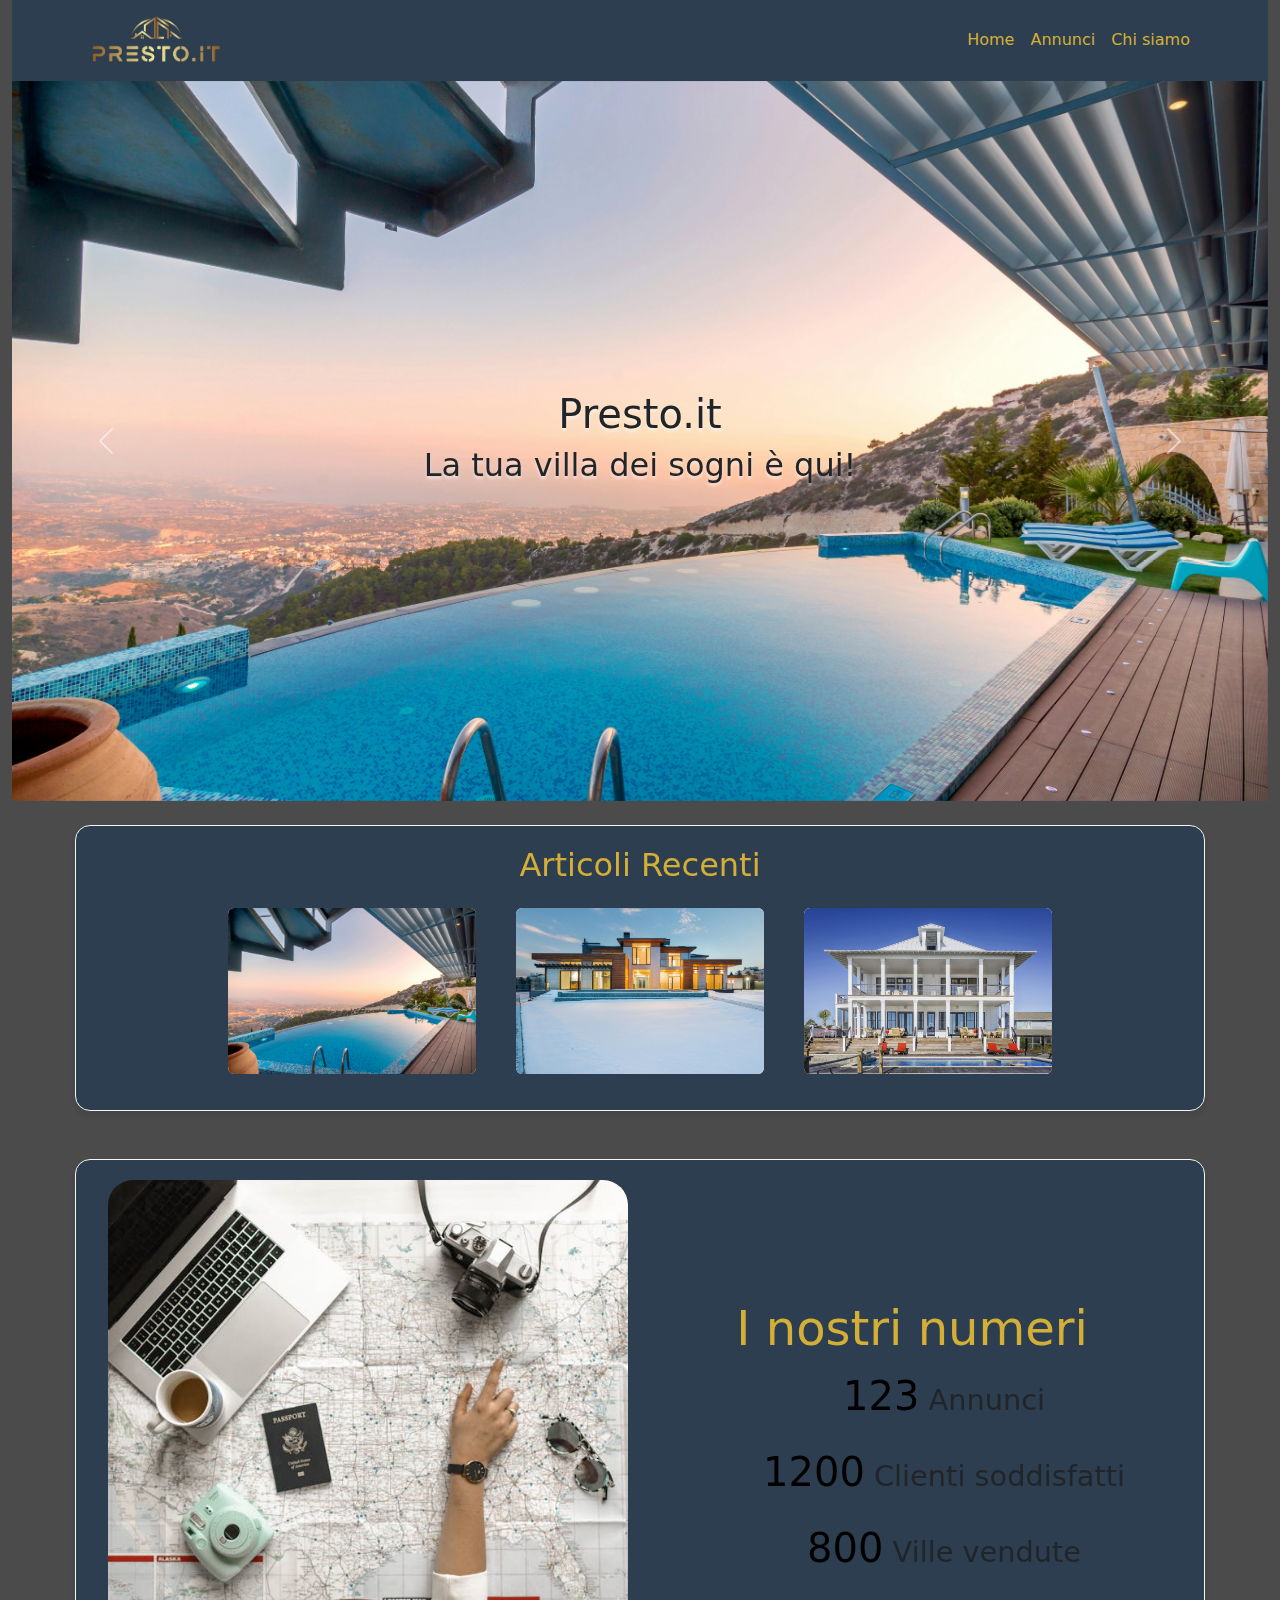
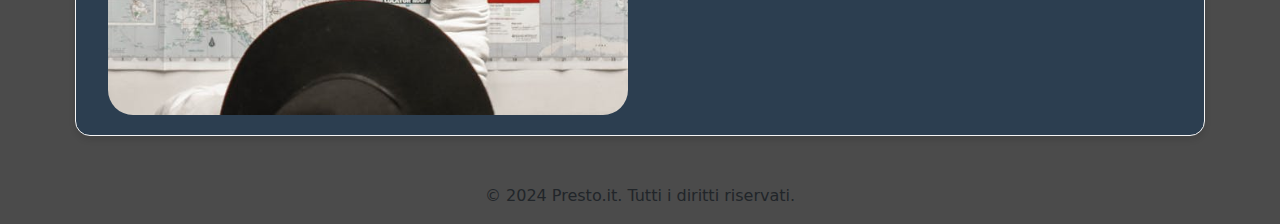
<file: Progetto Presto lezioni/index.html>
<!doctype html>
<html lang="en">
<head>
    <meta charset="utf-8">
    <meta name="viewport" content="width=device-width, initial-scale=1">
    <title>Presto.it - La tua villa dei sogni la puoi trovare solo qui</title>

    <!-- CSS Bootstrap -->
    <link href="https://cdn.jsdelivr.net/npm/bootstrap@5.3.3/dist/css/bootstrap.min.css" rel="stylesheet">

    <!-- Font icons Awesome -->
    <link rel="stylesheet" href="https://cdnjs.cloudflare.com/ajax/libs/font-awesome/6.5.2/css/all.min.css">

    <!-- My style -->
    <link rel="stylesheet" href="./Stili/Style.css">
</head>

<body>

<div class="min-vh-100">
    <div class="container-fluid text-center">
        <header>
            <!-- Nav Bar -->
            <nav class="navbar navbar-expand-lg my-navbar-bg sticky-top">
                <div class="container">
                    <!-- Logo presto.it -->
                    <a class="navbar-brand" href="./index.html">
                        <img class="my-logo" src="./Immagini/lgo_v2-removebg-preview.png" alt="">
                    </a>
                    <!-- Logo presto.it -->
                    <button class="navbar-toggler" type="button" data-bs-toggle="collapse" data-bs-target="#navbarSupportedContent">
                        <span class="navbar-toggler-icon"></span>
                    </button>
                    <div class="collapse navbar-collapse justify-content-end" id="navbarSupportedContent">
                        <ul class="navbar-nav mb-2 mb-lg-0">
                            <li class="nav-item text-hover">
                                <a style="color: #D4AF37" class="nav-link active" aria-current="page" href="./index.html">Home</a>
                            </li>
                            <li class="nav-item text-hover">
                                <a style="color: #D4AF37" class="nav-link" href="./annunci.html">Annunci</a>
                            </li>
                            <li class="nav-item text-hover">
                                <a style="color: #D4AF37" class="nav-link" href="#">Chi siamo</a>
                            </li>
                        </ul>
                    </div>
                </div>
            </nav>
            <!-- Nav Bar End -->
        </header>

        <div class="position-relative">
            <!-- carousel -->
            <div id="carouselExampleAutoplaying" class="carousel slide" data-bs-ride="carousel">
                <div class="carousel-inner">
                    <div class="carousel-item active">
                        <img src="./Immagini/Villa 1.jpg" class="d-block w-100" alt="...">
                    </div>
                    <div class="carousel-item">
                        <img src="./Immagini/Villa 2.jpg" class="d-block w-100" alt="...">
                    </div>
                    <div class="carousel-item">
                        <img src="./Immagini/Villa 3.jpg" class="d-block w-100" alt="...">
                    </div>
                </div>
                <button class="carousel-control-prev" type="button" data-bs-target="#carouselExampleAutoplaying" data-bs-slide="prev">
                    <span class="carousel-control-prev-icon" aria-hidden="true"></span>
                    <span class="visually-hidden">Previous</span>
                </button>
                <button class="carousel-control-next" type="button" data-bs-target="#carouselExampleAutoplaying" data-bs-slide="next">
                    <span class="carousel-control-next-icon" aria-hidden="true"></span>
                    <span class="visually-hidden">Next</span>
                </button>
            </div>
            <!-- carousel END -->

            <!-- Testo centrale -->
            <div class="text-shadow position-absolute top-50 start-50 translate-middle w-100 text-center">
                <h1>Presto.it</h1>
                <h2>La tua villa dei sogni è qui!</h2>
            </div>
            <!-- Testo centrale END -->
        </div>

        <!-- Contenitore principale -->
        <main class="my-main justify-content-center align-items-center mt-4">
            <div class="row gap-3 justify-content-center align-items-center glassmorphism-container mx-auto" style="max-width: 90%;">
                <h2 class="text-center" style="color: #D4AF37;">Articoli Recenti</h2>
                <div class="col-12 col-md-3 mb-3">
                    <!-- card 1 -->
                    <div class="card position-relative">
        <img src="./Immagini/Villa 1.jpg" class="card-img-top" alt="...">
        <div class="card-body">
            <h5 class="card-title">Villa 1</h5>
            <p class="card-text">Bellissima villa</p>
            <a href="#" class="btn btn-primary">Guarda</a>
        </div>
    </div>
                    <!-- card 1 end -->
                </div>
                <div class="col-12 col-md-3 mb-3">
                    <!-- card 2 -->
                    <div class="card position-relative">
        <img src="./Immagini/Villa 2.jpg" class="card-img-top" alt="...">
        <div class="card-body">
            <h5 class="card-title">Villa 2</h5>
            <p class="card-text">Bellissima villa</p>
            <a href="#" class="btn btn-primary">Guarda</a>
        </div>
    </div>
                    <!-- card 2 end -->
                </div>
                <div class="col-12 col-md-3 mb-3">
                    <!-- card 3 -->
                    <div class="card position-relative">
        <img src="./Immagini/Villa 3.jpg" class="card-img-top" alt="...">
        <div class="card-body">
            <h5 class="card-title">Villa 3</h5>
            <p class="card-text">Bellissima villa</p>
            <a href="#" class="btn btn-primary">Guarda</a>
        </div>
    </div>
                    <!-- card 3 end -->
                </div>
            </div>
        </main>
        <!-- Contenitore cards END -->

        <!-- Terza Sezione con aside e dettagli -->
        <aside class="d-flex justify-content-center mt-5">
            <div class="row justify-content-center align-items-center glassmorphism-container w-100 mx-auto" style="max-width: 90%;">
                <div class="col-12 col-md-6 mb-3 mb-md-0">
                    <img class="img-fluid" style="border-radius: 25px;" src="./Immagini/viaggiatore.jpg" alt="">
                </div>
                <div id="nostri_numeri" class="col-12 col-md-6">
                    <h2>I nostri numeri</h2>
                    <p><span style="color: black" id="number1">123</span> Annunci</p>
                    <p><span style="color: black" id="number2">1200</span> Clienti soddisfatti</p>
                    <p><span style="color: black" id="number3">800</span> Ville vendute</p>
                </div>
            </div>
        </aside>
        <!-- Terza Sezione END -->

        <footer class="mt-5">
            <p class="text-center">© 2024 Presto.it. Tutti i diritti riservati.</p>
        </footer>
    </div>
</div>

<!-- LIbreria JS di Bootstrap -->
<script src="https://cdn.jsdelivr.net/npm/bootstrap@5.3.3/dist/js/bootstrap.bundle.min.js"></script>

<!-- my JS -->
<script src="./js/javascript.js"></script>
</body>
</html>
</file>
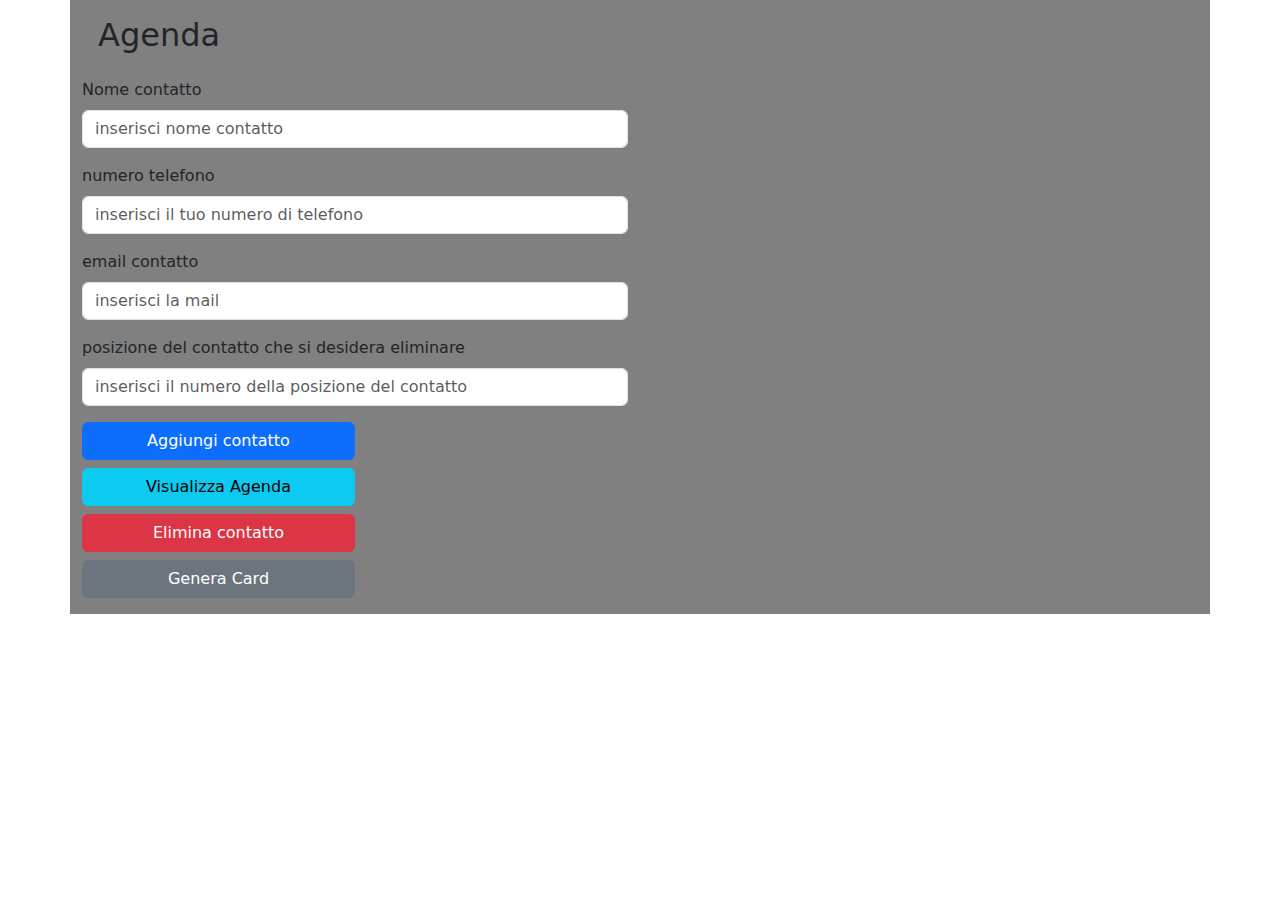
<file: Esercitazioni 03-05-2024/Traccia-1/index.html>
<!doctype html>
<html lang="en">
  <head>
    <meta charset="utf-8">
    <meta name="viewport" content="width=device-width, initial-scale=1">
    <title>Bootstrap demo</title>

    <!-- load bootstrap css -->
    <link href="https://cdn.jsdelivr.net/npm/bootstrap@5.3.3/dist/css/bootstrap.min.css" rel="stylesheet" integrity="sha384-QWTKZyjpPEjISv5WaRU9OFeRpok6YctnYmDr5pNlyT2bRjXh0JMhjY6hW+ALEwIH" crossorigin="anonymous">
    <!-- load css personale -->
    <link rel="stylesheet" href="./style.css">
  </head>
  <body>
    

    <div class="container-md my-bg-container">
        
        <h2 class="p-3"> Agenda</h2>

        <div class="row">
            <div class="col-6">
                <div class="mb-3">
                    <label for="formGroupExampleInput" class="form-label">Nome contatto</label>
                    <input type="text" class="form-control" id="nome_contatto" placeholder="inserisci nome contatto">
                </div>

                <div class="mb-3">
                    <label for="formGroupExampleInput" class="form-label">numero telefono</label>
                    <input type="text" class="form-control" id="num_telefono" placeholder="inserisci il tuo numero di telefono">
                </div>

                <div class="mb-3">
                    <label for="formGroupExampleInput" class="form-label">email contatto</label>
                    <input type="email" class="form-control" id="email_contatto" placeholder="inserisci la mail">
                </div>

                <div class="mb-3">
                    <label for="formGroupExampleInput" class="form-label">posizione del contatto che si desidera eliminare</label>
                    <input type="number" class="form-control" id="num_elimina_contatto" placeholder="inserisci il numero della posizione del contatto">
                </div>

            <div class="col-6 d-flex flex-column">

            <button id="aggiungi_contatto" class="btn btn-primary mb-2">Aggiungi contatto</button>

            <button id="visualizza_agenda" class="btn btn-info mb-2">Visualizza Agenda</button>

            <button id="elimina_contatto" class="btn btn-danger mb-2">Elimina contatto</button>

            <button id="genera_card" class="btn btn-secondary">Genera Card</button>

            </div>

           
            <div id="elenco_contatti" class="col-12">
                <p> </p>
            </div>

            <div id="card_contatti" class="col-6 d-flex flex-column">
                
            </div>


        </div>
    </div>

    <!-- load bootstrap js -->
    <script src="https://cdn.jsdelivr.net/npm/bootstrap@5.3.3/dist/js/bootstrap.bundle.min.js" integrity="sha384-YvpcrYf0tY3lHB60NNkmXc5s9fDVZLESaAA55NDzOxhy9GkcIdslK1eN7N6jIeHz" crossorigin="anonymous"></script>
    <!-- load js personale -->
    <script src="./javascript.js"></script>
  </body>
</html>
</file>
<file: Progetto Presto lezioni/Stili/Style.css>
@import url('https://fonts.googleapis.com/css2?family=Montserrat:ital,wght@0,100..900;1,100..900&display=swap');


@import url('https://fonts.googleapis.com/css2?family=Montserrat:ital,wght@0,100..900;1,100..900&family=Open+Sans:ital,wght@0,300..800;1,300..800&display=swap');


:root {
    --my-titolo: #1C1C1C;
    --my_paragrafi: #D4AF37;
    --my-bg-primario:#F5F5F5;
    --my-bg-secondario: #4B4B4B;
    --my-bg-terziario: #2C3E50;
    --my-color-white: #ffffff;
    
};


h1, h2, h3, h4, h5, h6 {
    font-family: "Montserrat", sans-serif;
    color: var(--my-color-white);
};

p, ul {
    font-family: "Open Sans", sans-serif;
    color: var(--my-color-white);
}

body {
    display: flex;
    background-color: var(--my-bg-secondario);
    /* background: url(/Immagini/pexels-asadphoto-3155666.jpg); */
    

}

.height-custom{
    min-height: 20vh;
}

.glassmorphism-container {
    background: var(--my-bg-terziario);
    backdrop-filter: blur(10px);
    border-radius: 15px;
    border: 1px solid var(--my-bg-primario);
    box-shadow: 0 4px 6px rgba(0, 0, 0, 0.1);
    padding: 20px;
}



/* ========================= Bg Navbar ======================== */
.my-navbar-bg {

    background: var(--my-bg-terziario);

}
/* ========================= Bg Navbar END ======================== */

/* ========================= Header ======================== */

.my-dim-logo{
    font-size: 3rem;
}

/* ========================= END Header ======================== */

/* ========================= MAIN ======================== */
.my-main {

    display: flex;
}
/* ========================= END MAIN ======================== */

.my-logo {

height: auto;

width: 9rem;

}


/* ======================= CARD ================== */

.mia-top-card {

top: -2.5rem;

}


/* ======================= CARD END ================== */

/* ======================= I nostri numeri ================== */

#nostri_numeri h2 {

color: var(--my_paragrafi);
font-size: 3rem;

}

#nostri_numeri p {

    font-size: 1.8rem;
    margin-left: 4rem;
}

#nostri_numeri span {

font-size: 2.5rem;

color: #2C3E50;

}

/* ======================= I nostri numeri END ================== */


#my_radio_parent {

background: var(--my-bg-secondario);

}

.carousel-inner img {
    height: 80vh;
    object-fit: cover; 
  }

  .text-shadow {
    text-shadow: 0px 3px 3px rgba(255,255,255,0.5), 2px 2px 2px rgba(0,0,0,0);
  }

  .text-hover{
    text-decoration: none;
  }
  
  .text-hover:hover {
    text-decoration: underline;
    color: var(--my_paragrafi);
  }

  
.card {
    overflow: hidden;
    border: none;
    transition: transform 0.3s ease-in-out;
}

.card:hover {
    transform: scale(1.05); 
}


.card-body {
    position: absolute;
    bottom: 0;
    left: 0;
    width: 100%;
    background: rgba(0, 0, 0, 0.7); 
    color: var(--my-color-white);
    padding: 15px;
    opacity: 0;
    transition: opacity 0.3s ease-in-out;
    visibility: hidden; /* Nascondere il testo */
}


.card:hover .card-body {
    opacity: 1;
    visibility: visible;
}


.card-img-top {
    width: 100%;
    height: auto;
    transition: transform 0.3s ease-in-out;
}


.card:hover .card-img-top {
    transform: scale(1.1);
}


#filter-button {
    transition: background-color 0.3s ease;
}


#filter-button:hover {
    background-color: #D4AF37;
    color: #fff;
}


@media (max-width: 768px) {
    
    .d-flex {
        flex-direction: column;
        align-items: flex-start;
    }

    #filter-button {
        margin-top: 10px; 
    }
}


.filter-popup {
    display: none;
    position: absolute;
    top: 25vh; 
    right: 0; 
    width: 100%;
    max-width: 300px;
    z-index: 1000;
    background-color: #fff;
    border: 1px solid #ccc;
    border-radius: 5px;
    box-shadow: 0 4px 8px rgba(0, 0, 0, 0.1);
}

.filter-popup.active {
    display: block;
}
</file>
<file: Esercitazioni 03-05-2024/Traccia-1/style.css>
.my-bg-container {
    background-color: grey;
}
</file>
